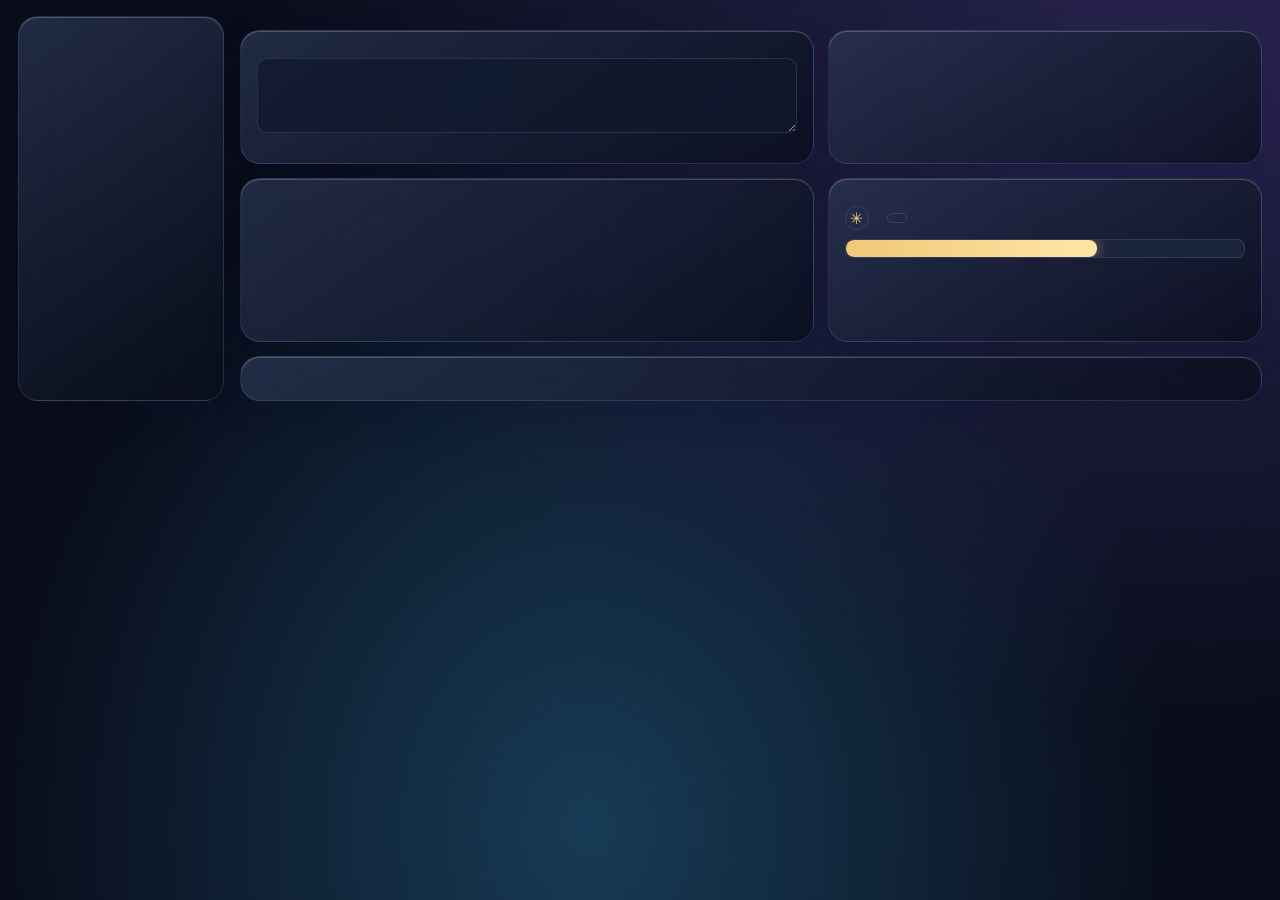
<file: assets/download_dashboard.html>
<!doctype html><html lang="en"><head><meta charset="utf-8">
<meta http-equiv="Content-Security-Policy" content="default-src 'none'; style-src 'unsafe-inline'; script-src 'unsafe-inline'; img-src data:">
<meta name="viewport" content="width=device-width">
<title>LeonDL</title><style>
:root{color-scheme:dark;--text:#eef1ff;--muted:#a3acc7;--line:#b9caff24;--glass:#17233c85;--cyan:#94e6fa;--violet:#b3a5ff;font-family:"Segoe UI",system-ui,sans-serif}
*{box-sizing:border-box}body{margin:0;min-height:100vh;color:var(--text);background:radial-gradient(ellipse at 4% 90%,#17214a 0,transparent 46%),radial-gradient(ellipse at 90% 8%,#33305b 0,transparent 48%),radial-gradient(ellipse at 63% 80%,#133e50 0,transparent 42%),#0a1021}
button,input,select,textarea{font:inherit;color:inherit}button,select{cursor:pointer}button:focus-visible,select:focus-visible,textarea:focus-visible{outline:2px solid var(--cyan);outline-offset:3px}
.shell{max-width:1480px;margin:auto;padding:28px 36px}.glass{background:linear-gradient(145deg,#28355489,#131c32a1 75%);border:1px solid var(--line);box-shadow:0 12px 34px #050a1942,inset 0 1px #dfedff19;backdrop-filter:blur(22px);border-radius:20px}
header{height:61px;display:flex;justify-content:space-between;align-items:center;padding:0 18px;margin-bottom:16px}.brand{display:flex;align-items:center;gap:11px;font-size:21px;font-weight:750;letter-spacing:-.55px}.brand img{width:31px;height:31px;border-radius:9px}.version{color:var(--muted);font-size:12px;font-weight:500;letter-spacing:0;margin-inline-start:4px}.header-actions{display:flex;gap:9px;align-items:center}
.quiet,.primary,.nav{border:1px solid var(--line);border-radius:11px;padding:9px 13px;background:#b6caff10}.quiet:hover,.nav:hover{background:#b6caff22}.primary{background:linear-gradient(120deg,#a9edfc,#b8adff);color:#152137;font-weight:750;border-color:#e7f6ff77;box-shadow:0 4px 18px #9dc8f641}.layout{display:grid;grid-template-columns:206px minmax(0,1fr);gap:16px}
aside{padding:12px;display:flex;flex-direction:column;gap:5px;align-self:stretch}.nav{text-align:start;border-color:transparent;background:transparent;color:#bdc6df;width:100%;font-size:14px;white-space:nowrap;display:flex;align-items:center;gap:11px;padding:11px}.nav span{width:19px;text-align:center;color:#b4c8fd;font-size:17px}.nav[aria-selected=true]{background:linear-gradient(120deg,#a4b4ff36,#7cdff323);border-color:#b4d5ff4d;color:#f5f7ff;box-shadow:inset 0 1px #f2faff1a}.nav-divider{height:1px;background:var(--line);margin:5px 8px}
main{min-width:0}.page-title{margin:5px 0 14px;font-size:28px;letter-spacing:-.7px;font-weight:720}.grid{display:grid;grid-template-columns:minmax(0,1.32fr) minmax(280px,1fr);gap:14px}.card{padding:16px}.section{font-size:15px;font-weight:670;margin:0 0 11px}.muted{color:var(--muted);font-size:13px}.split{display:flex;justify-content:space-between;align-items:center;gap:12px}.flex{display:flex;gap:8px;align-items:center;flex-wrap:wrap}
textarea,input,select{background:#0c162cb0;border:1px solid #b5caff29;border-radius:10px;padding:9px 11px;width:100%}textarea{resize:vertical;min-height:75px;line-height:1.7;font-size:13px;margin-bottom:10px}
.preview{display:grid;grid-template-columns:94px 1fr;gap:10px;align-items:center;padding:8px;border:1px solid #adc7ff1e;background:#a1b7ff0b;border-radius:12px;margin-bottom:7px}.thumb{aspect-ratio:16/9;border-radius:7px;background:linear-gradient(135deg,#132b52,#775aaa 58%,#edabcf);display:grid;place-items:center;font-size:18px;color:#fff}.thumb.alt{background:linear-gradient(135deg,#152647,#39669b 54%,#83e0dc)}.preview strong,td strong{font-size:13px}.preview small{display:block;margin-top:5px}.preview:last-child{margin-bottom:0}.controls{display:grid;grid-template-columns:1fr 1fr;gap:11px;margin:11px 0}.controls label{font-size:12px;color:var(--muted)}.controls select{margin-top:5px;font-size:13px}.wide{grid-column:1/-1}.metrics{display:grid;grid-template-columns:1fr 1fr 1fr;gap:7px;margin:12px 0}.metrics div{padding:8px;background:#0f1d3290;border:1px solid #b9caff18;border-radius:10px}.metrics strong{font-size:14px;display:block;margin-top:3px}.metrics small{font-size:11px;color:var(--muted)}.track{height:6px;border-radius:8px;background:#c5d6ff24;overflow:hidden}.track i{display:block;width:63%;height:100%;background:linear-gradient(90deg,#a495ff,#86e0f1);border-radius:8px}.queue{margin-top:14px;min-width:0}.table-wrap{overflow:auto}table{width:100%;border-collapse:collapse;font-size:13px;text-align:start}th,td{text-align:start;padding:9px 8px;border-bottom:1px solid #b9caff1c;white-space:nowrap}th{color:var(--muted);font-size:11px;font-weight:600}tr:last-child td{border:0}.status{color:#99e8df}.list{display:grid;gap:8px}.row{padding:12px;border:1px solid var(--line);border-radius:11px;background:#9fb3f60c}.settings{display:grid;gap:14px;grid-template-columns:1fr 1fr}.notice{margin:12px 3px 0;color:#a3acc7;font-size:12px} [dir=rtl]{font-family:Tahoma,"Segoe UI",sans-serif}
@media(max-width:950px){.shell{padding:18px}.layout{grid-template-columns:165px minmax(0,1fr)}.grid{grid-template-columns:1fr}.settings{grid-template-columns:1fr}}@media(max-width:580px){.layout{display:block}aside{flex-direction:row;overflow:auto;margin-bottom:14px}.nav{width:auto}.nav-divider{display:none}.shell{padding:10px}.version{display:none}}

:root{--base:#090d1b;--glow1:#282350;--glow2:#173b56;--panel:#293552;--field:#10192d;--tone1:#f0c878;--tone2:#ffe6a6;--toneText:#161021;--status:#99e8df}
:root[data-theme=obsidian]{--base:#090a0e;--glow1:#3b2c16;--glow2:#192533;--panel:#2b292d;--field:#14141a;--tone1:#d6ad60;--tone2:#ffe7a8;--toneText:#100e09;--status:#e9cd90}
:root[data-theme=royal_navy]{--base:#071326;--glow1:#0e3c68;--glow2:#192443;--panel:#1f3c59;--field:#0e1c31;--tone1:#e3bc68;--tone2:#ffe09a;--toneText:#111c2a;--status:#a7e9fa}
:root[data-theme=youtube]{--base:#101013;--glow1:#471421;--glow2:#302431;--panel:#30272f;--field:#151316;--tone1:#ff0033;--tone2:#de2044;--toneText:#fff;--status:#ff9bad}
:root[data-theme=light]{color-scheme:light;--base:#f5f2e9;--glow1:#e9d6b2;--glow2:#cfdeed;--panel:#fffefb;--field:#fffdf9;--text:#292827;--muted:#5b5b63;--line:#60533933;--tone1:#eed8a3;--tone2:#f4e5be;--toneText:#33250f;--status:#205a52}
body{background:radial-gradient(ellipse at 92% 8%,var(--glow1),transparent 55%),radial-gradient(ellipse at 46% 92%,var(--glow2),transparent 60%),var(--base)}
.glass{background:linear-gradient(145deg,color-mix(in srgb,var(--panel) 76%,transparent),color-mix(in srgb,var(--base) 75%,transparent));box-shadow:0 12px 34px #08102b24,inset 0 1px #ffffff35}
.primary{background:linear-gradient(120deg,var(--tone1),var(--tone2));color:var(--toneText);box-shadow:0 4px 18px color-mix(in srgb,var(--tone1) 28%,transparent)}
.nav,.nav span{color:var(--muted)}.nav[aria-selected=true]{background:color-mix(in srgb,var(--tone1) 19%,transparent);border-color:color-mix(in srgb,var(--tone1) 46%,transparent);color:var(--text)}
textarea,input,select,.metrics div{background:color-mix(in srgb,var(--field) 77%,transparent);border-color:var(--line)}
.preview,.row,td,th{border-color:var(--line)}.status{color:var(--status)}.track i{background:linear-gradient(90deg,var(--tone1),var(--tone2))}
.notice{color:var(--muted)}.header-actions select{width:auto;font-size:13px}.history-summary{margin-bottom:14px}.history-number{font-size:32px;font-weight:720;letter-spacing:-.6px;margin:2px 0 7px}.history-caption{margin:0;line-height:1.55}.history-summary .split{align-items:flex-start}
@media(max-width:580px){.header-actions select{max-width:135px}}


.progress-head{display:flex;align-items:center;gap:9px}.progress-chip{font-size:11px;padding:4px 9px;border:1px solid var(--line);border-radius:50px;color:var(--muted)}
.progress-glyph{color:var(--tone1);display:inline-grid;place-items:center;width:24px;height:24px;border:1px solid var(--line);border-radius:50%}
.progress-number{font-size:38px;font-weight:700;line-height:1.1;margin:9px 0;font-variant-numeric:tabular-nums;letter-spacing:-.8px}.progress-number small{font-size:.65em;color:var(--muted)}
.track.download-pill{height:19px;border:1px solid var(--line);background:color-mix(in srgb,var(--field) 62%,var(--panel))}.download-pill i{box-shadow:0 0 16px color-mix(in srgb,var(--tone1) 58%,transparent)}
.usage{display:flex;align-items:center;gap:28px;flex-wrap:wrap}.usage-dial{width:185px;height:103px;position:relative;flex:none;text-align:center;direction:ltr}.usage-dial svg{display:block;width:100%;height:auto}.usage-dial .arc-base{stroke:var(--line)}.usage-dial .arc-tint{stroke:var(--tone1);filter:drop-shadow(0 0 6px color-mix(in srgb,var(--tone1) 45%,transparent))}
.usage-display{position:absolute;inset:auto 0 1px}.usage-display strong{font-size:27px;letter-spacing:-.4px}.usage-display span{display:block;color:var(--muted);font-size:11px}.usage-caption{flex:1;min-width:200px}
.sound-volume{margin:12px 0 16px}.sound-volume .volume-line{position:relative;direction:ltr;margin-top:29px;padding-top:5px}.sound-volume .scale{display:flex;justify-content:space-between;font-size:11px;color:var(--muted)}
.sound-volume input[type=range]{display:block;appearance:none;width:100%;height:30px;margin:0;cursor:pointer;background:transparent;border:0;padding:0;position:relative;accent-color:var(--tone1)}
.sound-volume input[type=range]::-webkit-slider-runnable-track{height:19px;border-radius:999px;background:repeating-linear-gradient(90deg,transparent 0 calc(10% - 1px),color-mix(in srgb,var(--tone1) 70%,transparent) calc(10% - 1px) 10%) center top 3px/92% 5px no-repeat,color-mix(in srgb,var(--field) 68%,var(--panel));border:1px solid var(--line)}
.sound-volume input[type=range]::-webkit-slider-thumb{appearance:none;width:22px;height:29px;margin-top:-6px;border:1px solid var(--line);border-radius:8px;background:linear-gradient(var(--tone1),var(--tone1)) center/2px 15px no-repeat,var(--panel);box-shadow:0 2px 8px #0005}
.volume-value{position:absolute;top:-22px;transform:translateX(-50%);left:calc(11px + (100% - 22px)*var(--volume)/100);font-size:12px;font-weight:700;border-radius:999px;padding:3px 8px;color:var(--toneText);background:var(--tone1);pointer-events:none}
.sound-events{display:grid;gap:7px;margin-top:12px}.sound-events label{display:flex;align-items:center;gap:8px;font-size:12px}.sound-events input{width:auto;accent-color:var(--tone1)}.sound-event{display:grid;grid-template-columns:minmax(105px,1fr) minmax(85px,1fr) auto auto;gap:6px;align-items:center}.sound-event button,.sound-event input[type=text]{padding:5px 8px;font-size:12px}.sound-event input[type=text]{width:100%}.sound-card{grid-column:1/-1}.sound-controls{max-width:520px}.sound-events .muted{margin-top:5px}@media(max-width:620px){.sound-event{grid-template-columns:minmax(85px,1fr) auto auto}.sound-event input[type=text]{grid-column:1/-1}}

.media-card{grid-template-columns:94px minmax(0,1fr) auto;cursor:pointer}.media-card.is-selected{border-color:color-mix(in srgb,var(--tone1) 56%,transparent);background:color-mix(in srgb,var(--tone1) 9%,transparent)}.media-card:focus-within{outline:1px solid var(--tone1);outline-offset:2px}
.media-select{display:flex;align-items:center;gap:10px;padding:0;border:0;text-align:start;background:transparent;grid-column:1/3;width:100%}.media-select .thumb{width:94px;flex:none}.media-remove{width:29px;height:29px;padding:0;border:1px solid transparent;border-radius:50%;background:transparent;color:var(--muted);font-size:19px;line-height:1}.media-remove:hover,.media-remove:focus-visible{border-color:var(--line);background:#ff567422;color:var(--text)}
.codec-context{margin:0 0 8px;font-size:12px;color:var(--muted)}.codec-context b{color:var(--text)}.codec-control{grid-column:1/-1}.empty-preview{padding:12px;border:1px dashed var(--line);border-radius:10px;color:var(--muted);font-size:13px}

.shell{padding:16px 18px}.controls label{min-width:0}.folder-target{display:block;width:100%;margin-top:5px;white-space:nowrap;text-overflow:ellipsis;overflow:hidden;direction:ltr;text-align:start}.quiet:disabled,.primary:disabled,.media-remove:disabled{opacity:.5;cursor:default}.media-card img{width:94px;aspect-ratio:16/9;object-fit:cover;border-radius:7px}.media-card select{font-size:12px;margin-top:6px;padding:4px 7px}.media-card small{overflow-wrap:anywhere}.track.busy i{width:35%!important;animation:pulse .9s alternate infinite}@keyframes pulse{from{opacity:.35}to{opacity:1}}@media(prefers-reduced-motion:reduce){.track.busy i{animation:none}}.progress-message{margin:8px 0;overflow-wrap:anywhere}.speed-chart{width:100%;height:30px;margin-top:9px;color:var(--tone1)}.speed-chart polyline{stroke:currentColor;stroke-width:2;fill:none}
</style></head><body><div class="shell"><div class="layout"><aside id="nav" class="glass"></aside><main><h1 id="page-title" class="page-title"></h1><div class="grid">
<section class="glass card"><h2 id="links-title" class="section"></h2><textarea id="editor" dir="ltr" spellcheck="false"></textarea><div id="link-actions" class="flex"></div></section>
<section class="glass card"><h2 id="options-title" class="section"></h2><div id="options" class="controls"></div><div id="download-actions" class="flex"></div></section>
<section class="glass card"><div class="split"><h2 id="preview-title" class="section"></h2><span id="preview-count" class="muted"></span></div><div id="preview"></div><div id="preview-size" class="muted"></div></section>
<section class="glass card"><h2 id="progress-title" class="section"></h2><div class="progress-head"><span class="progress-glyph" aria-hidden="true">✳</span><strong id="status"></strong><span id="service" class="progress-chip"></span></div><p id="detail" class="muted progress-message"></p><div class="progress-number"><bdi id="percent" dir="ltr"></bdi></div><div id="progress-track" class="track download-pill" role="progressbar" aria-valuemin="0" aria-valuemax="100"><i id="fill"></i></div><div id="stats" class="metrics"></div><svg aria-hidden="true" class="speed-chart" viewBox="0 0 180 30" preserveAspectRatio="none"><polyline id="speed-chart"></polyline></svg></section>
</div><section class="glass card queue"><h2 id="queue-title" class="section"></h2><div id="queue" class="list"></div></section></main></div></div><script>
const el=id=>document.getElementById(id);
const node=(tag,text,cls)=>{const n=document.createElement(tag);if(text!==null)n.textContent=text;if(cls)n.className=cls;return n};
const memo={};
function update(key,value,paint){const current=JSON.stringify(value);if(current!==memo[key]){memo[key]=current;paint(value)}}
function send(action,value){console.info('leondl-dashboard:'+JSON.stringify([action,value??null]))}
function button(text,action,value,cls='quiet'){const b=node('button',text,cls);b.type='button';b.onclick=()=>send(action,value);return b}
function field(name,options,selected,onchange){
 const label=node('label',name);const select=node('select',null);
 for(const option of options){const o=node('option',option.label);o.value=option.value;select.append(o)}
 select.value=selected;select.onchange=()=>onchange(select.value);label.append(select);return label;
}
const editor=el('editor');
editor.oninput=()=>send('links',editor.value);
editor.ondragover=event=>event.preventDefault();
editor.ondrop=event=>{event.preventDefault();const text=event.dataTransfer.getData('text/uri-list')||event.dataTransfer.getData('text/plain');if(text){editor.value=[editor.value,text].filter(Boolean).join('\n');send('links',editor.value)}};
const points=[];
let lastSpeed=-1;
function showDashboard(state){
 document.documentElement.dir=state.dir;document.documentElement.lang=state.language;document.documentElement.dataset.theme=state.theme;
 update('labels',state.labels,labels=>{for(const [id,value] of Object.entries(labels)){const e=el(id);if(e)e.textContent=value}editor.setAttribute('aria-label',labels['links-title']);el('progress-track').setAttribute('aria-label',labels['progress-title'])});
 update('navigation',state.pages,pages=>el('nav').replaceChildren(...pages.map(page=>{const b=button(page.label,'navigate',page.key,'nav');b.setAttribute('aria-current',page.key==='download'?'page':'false');b.setAttribute('aria-selected',page.key==='download'?'true':'false');return b})));
 if(document.activeElement!==editor||editor.disabled!==state.busy){if(editor.value!==state.links)editor.value=state.links}
 editor.disabled=state.busy;
 update('actions',[state.actions,state.busy,state.previewBusy],([actions,busy,previewBusy])=>{
  el('link-actions').replaceChildren(...actions.links.map(a=>{const b=button(a.label,a.key,null,a.key==='preview'?'primary':'quiet');b.disabled=busy||(a.key==='preview'&&previewBusy);return b}));
  el('download-actions').replaceChildren(...actions.download.map(a=>{const b=button(a.label,a.key,null,a.key==='start'?'primary':'quiet');b.disabled=(a.key==='start'&&busy)||(a.key==='cancel'&&!busy);return b}));
 });
 update('options',state.options,options=>el('options').replaceChildren(...options.map(option=>{if(!option.choices){const label=node('label',option.label);const b=button(option.value||'—','folder',null,'quiet folder-target');b.title=option.value;b.disabled=option.disabled;label.append(b);return label}const label=field(option.label,option.choices,option.value,value=>send(option.key,value));label.querySelector('select').disabled=option.disabled;return label})));
 update('cards',[state.cards,state.busy],([cards,busy])=>{
  el('preview').replaceChildren(...(cards.length?cards.map(card=>{
   const item=node('div',null,'preview media-card');
   const picture=node(card.thumb?'img':'div',card.thumb?null:'▶','thumb');if(card.thumb){picture.src=card.thumb;picture.alt=''}
   const body=node('div',null);body.append(node('strong',card.title));
   for(const line of [card.service,card.status,card.meta,card.audio,card.subtitles,card.size].filter(Boolean))body.append(node('small',line,'muted'));
   if(card.codecs.length>1){const choice=field(card.codecLabel,card.codecs,card.codec,value=>send('codec',[card.url,value]));choice.querySelector('select').disabled=busy||!card.codecEnabled;body.append(choice)}
   const remove=button('×','remove',card.url,'media-remove');remove.title=state.removeLabel;remove.setAttribute('aria-label',state.removeLabel+' '+card.title);remove.disabled=busy;
   item.append(picture,body,remove);return item;
  }):[node('div',state.empty,'empty-preview')]));
 });
 el('preview-count').textContent=state.previewCount;el('preview-size').textContent=state.previewSize;
 for(const id of ['status','service','detail','percent'])el(id).textContent=state[id];
 el('fill').style.width=(state.progress||0)+'%';
 const track=el('progress-track');track.classList.toggle('busy',state.progress===null);
 if(state.progress===null)track.removeAttribute('aria-valuenow');else track.setAttribute('aria-valuenow',state.progress);
 update('stats',state.stats,stats=>el('stats').replaceChildren(...stats.map(([label,value])=>{const n=node('div',null);n.append(node('small',label),node('strong',value));return n})));
 if(state.speedSample!==lastSpeed){lastSpeed=state.speedSample;points.push(state.speedSample);if(points.length>35)points.shift();const peak=Math.max(1,...points);el('speed-chart').setAttribute('points',points.map((v,i)=>[i*180/Math.max(1,points.length-1),29-26*v/peak].join(',')).join(' '))}
 update('queue',state.queue,items=>el('queue').replaceChildren(...(items.length?items.map(text=>node('div',text,'row')):[node('div',state.queueEmpty,'muted')])));
}
</script></body></html>
</file>
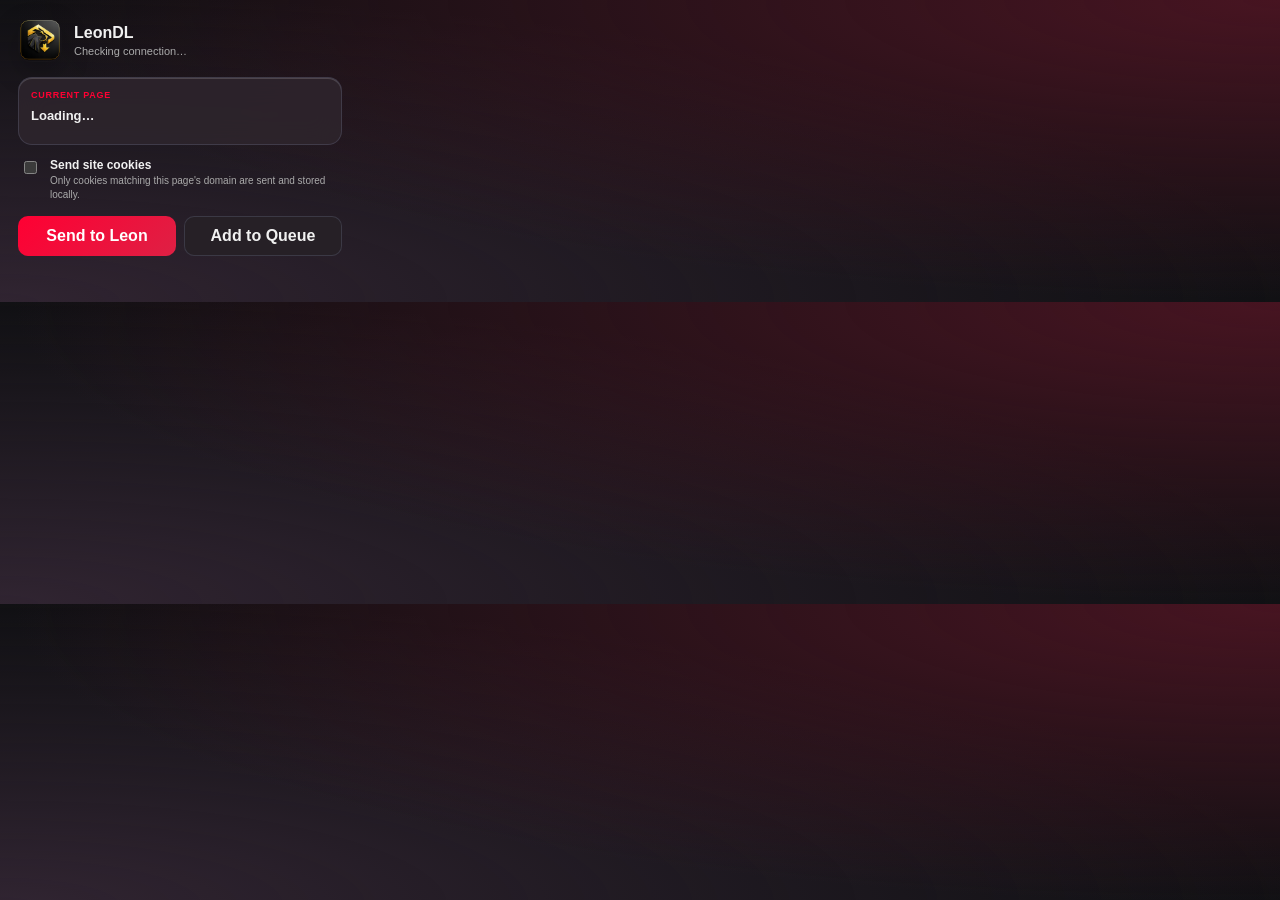
<file: chrome_extension/popup.html>
<!doctype html>
<html lang="en">
<head>
  <meta charset="utf-8">
  <meta name="viewport" content="width=device-width,initial-scale=1">
  <title>LeonDL</title>
  <link rel="stylesheet" href="popup.css">
</head>
<body>
  <main class="panel">
    <header class="brand">
      <img class="mark" src="icons/icon128.png" alt="LeonDL" aria-hidden="true">
      <div>
        <h1>LeonDL</h1>
        <p id="connection">Checking connection…</p>
      </div>
    </header>

    <section class="page-card">
      <div class="eyebrow">CURRENT PAGE</div>
      <div id="pageTitle" class="title">Loading…</div>
      <div id="pageUrl" class="url"></div>
    </section>

    <label class="toggle-row">
      <input id="sendCookies" type="checkbox">
      <span>
        <strong>Send site cookies</strong>
        <small>Only cookies matching this page's domain are sent and stored locally.</small>
      </span>
    </label>

    <section id="pairingPanel" class="pairing hidden">
      <label for="pairingToken">Pairing code from LeonDL</label>
      <div class="pair-row">
        <input id="pairingToken" type="password" autocomplete="off" spellcheck="false" placeholder="Paste pairing code">
        <button id="savePairing" class="secondary">Save</button>
      </div>
    </section>

    <div class="actions">
      <button id="sendOpen" class="primary">Send to Leon</button>
      <button id="sendQueue" class="secondary">Add to Queue</button>
    </div>

    <div id="status" class="status" role="status"></div>
  </main>
  <script type="module" src="popup.js"></script>
</body>
</html>
</file>
<file: chrome_extension/popup.css>
:root {
  color-scheme: dark;
  font-family: "Segoe UI", Tahoma, sans-serif;
  --bg: #0f0f0f;
  --surface: #191919;
  --surface-2: #222;
  --border: rgba(255,255,255,.10);
  --text: #f1f1f1;
  --muted: #aaa;
  --accent: #ff0033;
  --accent-hover: #ff3659;
  --success: #54d38a;
  --danger: #ff6b78;
  --warning: #ffbd59;
}
* { box-sizing: border-box; }
body { margin: 0; width: 360px; background: var(--bg); color: var(--text); }
.panel { padding: 18px; }
.brand { display: flex; align-items: center; gap: 12px; margin-bottom: 15px; }
.mark { width: 44px; height: 44px; border-radius: 14px; object-fit: cover; display: block; box-shadow: 0 10px 28px rgba(0,0,0,.22); }
h1 { font-size: 16px; margin: 0 0 3px; }
.brand p { margin: 0; font-size: 11px; color: var(--muted); }
.brand p.ready { color: var(--success); }
.brand p.error { color: var(--danger); }
.page-card, .pairing { background: var(--surface); border: 1px solid var(--border); border-radius: 14px; padding: 12px; }
.eyebrow { color: var(--accent); font-weight: 700; font-size: 9px; letter-spacing: .08em; margin-bottom: 7px; }
.title { font-size: 13px; font-weight: 650; line-height: 1.45; max-height: 40px; overflow: hidden; }
.url { margin-top: 6px; font-size: 10px; color: var(--muted); white-space: nowrap; overflow: hidden; text-overflow: ellipsis; direction: ltr; }
.toggle-row { display: flex; gap: 10px; align-items: flex-start; margin: 13px 2px; cursor: pointer; }
.toggle-row input { accent-color: var(--accent); margin-top: 3px; }
.toggle-row strong { display: block; font-size: 12px; }
.toggle-row small { display: block; color: var(--muted); font-size: 10px; line-height: 1.45; margin-top: 2px; }
.pairing { margin-bottom: 12px; }
.pairing label { display: block; font-size: 11px; color: var(--muted); margin-bottom: 7px; }
.pair-row { display: flex; gap: 7px; }
input[type="password"] { min-width: 0; flex: 1; background: #101010; border: 1px solid var(--border); color: var(--text); border-radius: 9px; padding: 9px 10px; outline: none; }
input[type="password"]:focus { border-color: rgba(255,0,51,.7); }
.actions { display: grid; grid-template-columns: 1fr 1fr; gap: 8px; }
button { border: 0; border-radius: 10px; padding: 10px 11px; font: inherit; font-weight: 700; cursor: pointer; }
button:disabled { cursor: wait; opacity: .6; }
.primary { color: #fff; background: linear-gradient(135deg,#c60028,#ff3359); }
.primary:hover { background: linear-gradient(135deg,#dc002d,#ff4e67); }
.secondary { color: var(--text); background: var(--surface-2); border: 1px solid var(--border); }
.secondary:hover { background: #2b2b2b; }
.status { min-height: 18px; margin-top: 10px; font-size: 10px; color: var(--muted); line-height: 1.4; }
.status.ok { color: var(--success); }
.status.error { color: var(--danger); }
.status.warning { color: var(--warning); }
.hidden { display: none; }

/* Liquid Glass palettes shared visually with the desktop. */
:root{--base:#090d1b;--glow1:#282350;--glow2:#173b56;--panel:#293552;--field:#10192d;--tone1:#f0c878;--tone2:#ffe6a6;--toneText:#161021;--status:#99e8df}
:root[data-theme=obsidian]{--base:#090a0e;--glow1:#3b2c16;--glow2:#192533;--panel:#2b292d;--field:#14141a;--tone1:#d6ad60;--tone2:#ffe7a8;--toneText:#100e09;--status:#e9cd90}
:root[data-theme=royal_navy]{--base:#071326;--glow1:#0e3c68;--glow2:#192443;--panel:#1f3c59;--field:#0e1c31;--tone1:#e3bc68;--tone2:#ffe09a;--toneText:#111c2a;--status:#a7e9fa}
:root[data-theme=youtube]{--base:#101013;--glow1:#471421;--glow2:#302431;--panel:#30272f;--field:#151316;--tone1:#ff0033;--tone2:#de2044;--toneText:#fff;--status:#ff9bad}
:root[data-theme=light]{color-scheme:light;--base:#f5f2e9;--glow1:#e9d6b2;--glow2:#cfdeed;--panel:#fffefb;--field:#fffdf9;--text:#292827;--muted:#5b5b63;--line:#60533933;--tone1:#eed8a3;--tone2:#f4e5be;--toneText:#33250f;--status:#205a52}
:root{--bg:var(--base);--surface:color-mix(in srgb,var(--panel) 78%,transparent);--surface-2:color-mix(in srgb,var(--panel) 63%,var(--field));--border:var(--line,#b9caff24);--accent:var(--tone1)}
:root:not([data-theme]),:root[data-theme=youtube]{--base:#101013;--glow1:#471421;--glow2:#302431;--panel:#30272f;--field:#151316;--tone1:#ff0033;--tone2:#de2044;--toneText:#fff}
:root[data-theme=light]{--success:#207442;--danger:#a61f38;--warning:#815317;--accent:#825903}
body{background:radial-gradient(ellipse at top right,var(--glow1),transparent 70%),radial-gradient(ellipse at bottom left,var(--glow2),transparent 72%),var(--bg)}
.page-card,.pairing{box-shadow:inset 0 1px #ffffff29;backdrop-filter:blur(14px)}
input[type="password"]{background:var(--field)}
input[type="password"]:focus{border-color:var(--accent)}
.primary{color:var(--toneText);background:linear-gradient(135deg,var(--tone1),var(--tone2))}
.primary:hover{background:linear-gradient(135deg,var(--tone2),var(--tone1))}
.secondary:hover{background:color-mix(in srgb,var(--surface-2) 82%,var(--tone1))}
</file>
